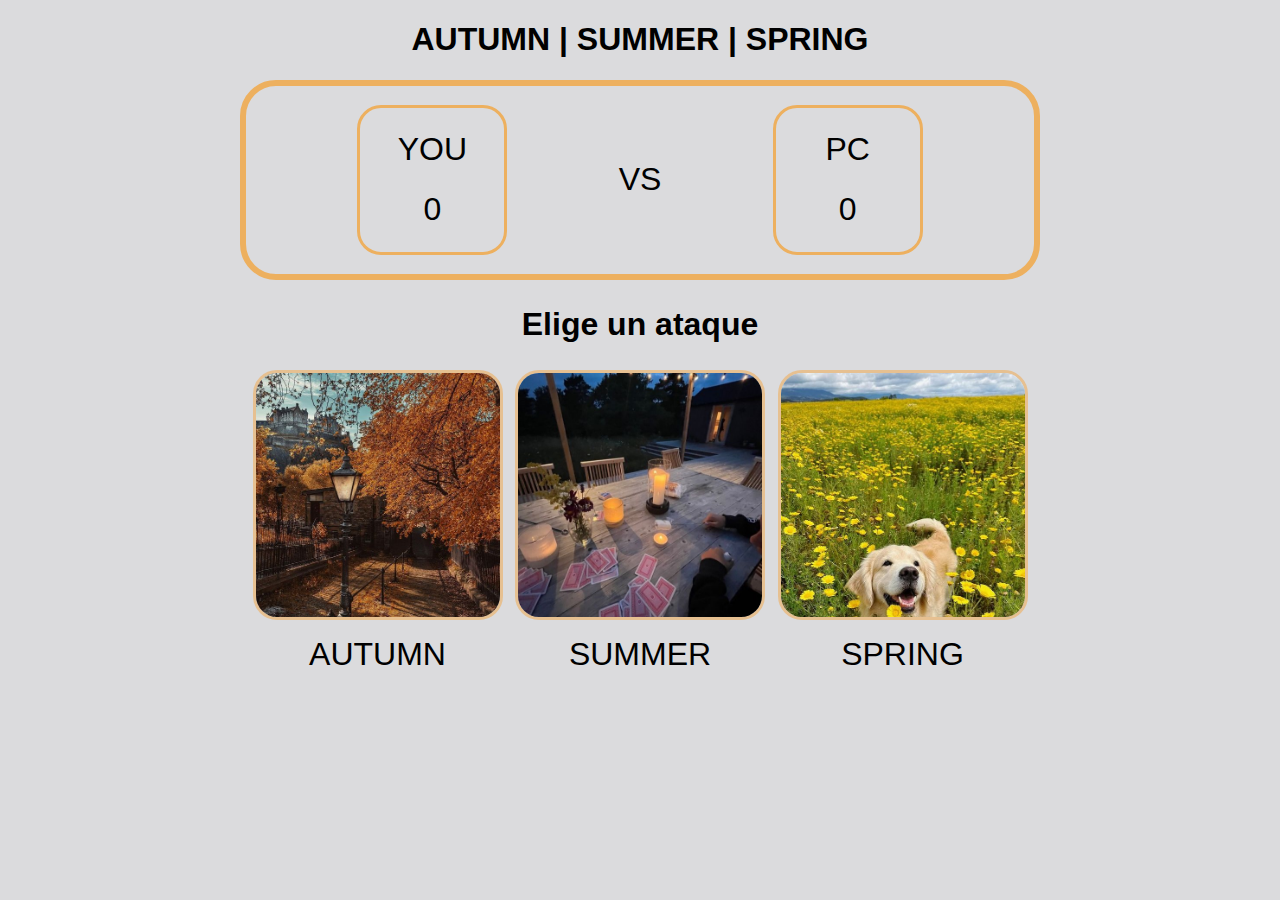
<file: docs/index.html>
<!DOCTYPE html><html lang="en"><head><meta charset="UTF-8"><link rel="icon" type="image/svg+xml" href=""><meta name="viewport" content="width=device-width,initial-scale=1"><title>Autumn | Summer | Spring</title><script type="module" crossorigin src="./assets/index-Cz94wbA2.js"></script><link rel="stylesheet" crossorigin href="./assets/index-8cUqH8BZ.css"></head><body><header class="header"><h1 class="game-title">AUTUMN | SUMMER | SPRING</h1></header><main class="main"><div class="score"><div class="score__container score__container-user" id="score__container-user"><span class="score-title">YOU</span> <span class="number" id="score-user">0</span></div><div class="vs"><span>VS</span></div><div class="score__container score__container-pc" id="score__container-pc"><span class="score-title">PC</span> <span class="number" id="score-pc">0</span></div></div><div class="winner"><span class="winner-text" id="winner-text"></span></div><h2 class="choose">Elige un ataque</h2><div class="seasons"><div id="season-container" class="season-container"><div id="autumn-season" class="season autumn-season"><img src="./assets/oto%C3%B1o1-DKV3z8QX.jpg" alt=""></div><span class="season-text">AUTUMN</span></div><div id="season-container" class="season-container"><div id="summer-season" class="season summer-season"><img src="./assets/verano2-CV2kOk09.jpg" alt=""></div><span class="season-text">SUMMER</span></div><div id="season-container" class="season-container"><div id="spring-season" class="season spring-season"><img src="./assets/spring2-B4OG7PYC.jpg" alt=""></div><span class="season-text">SPRING</span></div></div></main></body></html>
</file>
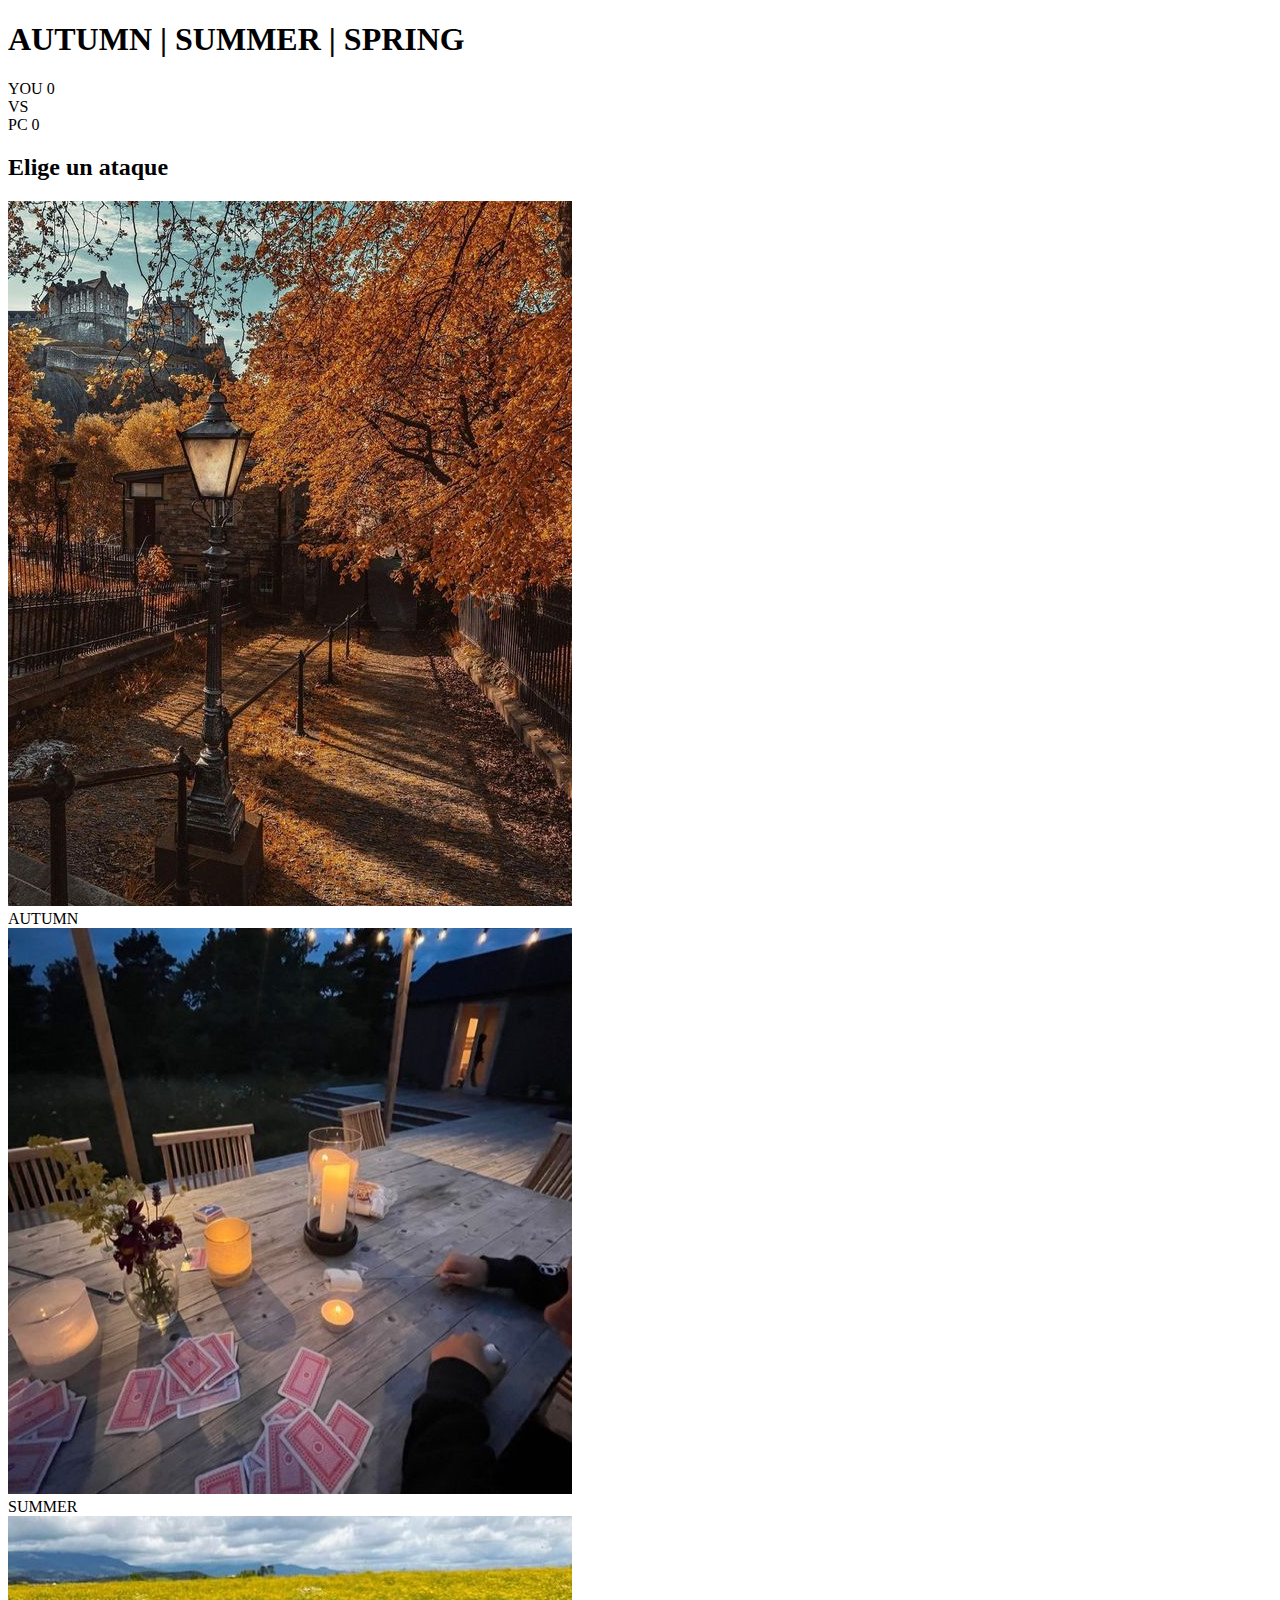
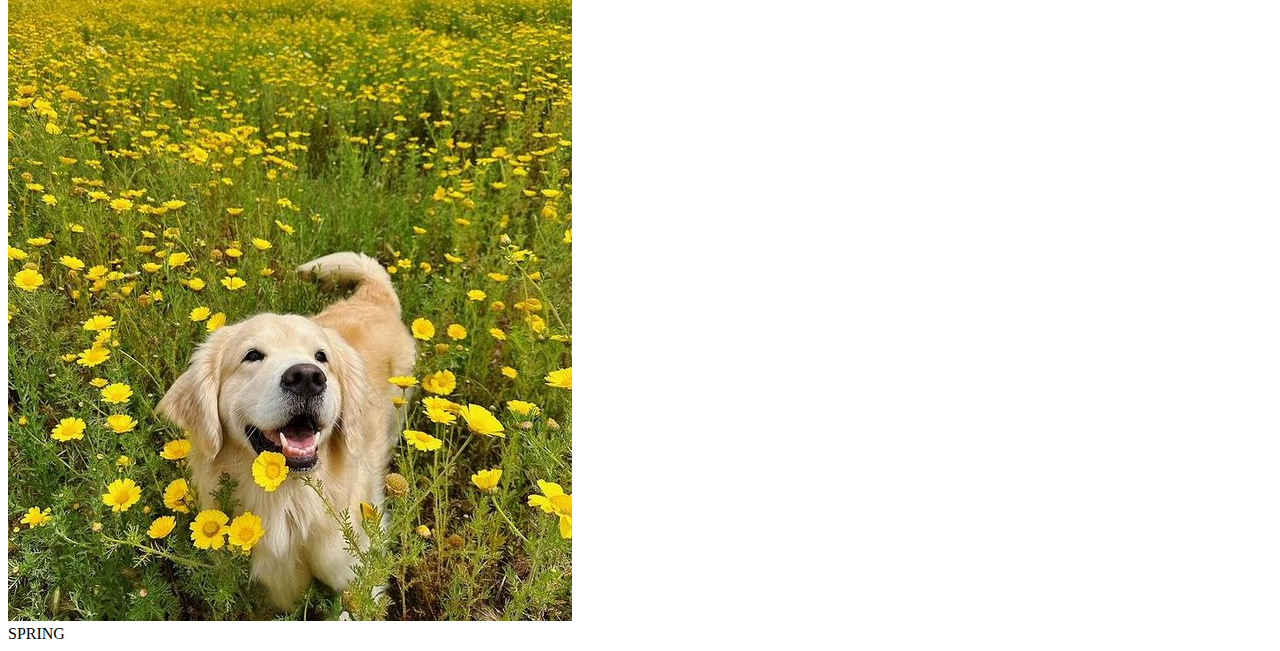
<file: src/index.html>
<!DOCTYPE html>
<html lang="en">
  <head>
    <meta charset="UTF-8" />
    <!-- PON UN FAVICON!!! -->
    <link rel="icon" type="image/svg+xml" href="" />
    <meta name="viewport" content="width=device-width, initial-scale=1.0" />
    <!-- CAMBIA EL TITLE!!! -->
    <title>Autumn | Summer | Spring</title>
  </head>
  <body>
    <header class="header">
    
      <h1 class="game-title">AUTUMN | SUMMER | SPRING </h1>
    </header>
    <main class="main">
      <div class="score">
        <div class="score__container score__container-user" id="score__container-user">
          <span class="score-title">YOU</span>
          <span class="number" id="score-user">0</span>
        </div>
        <div class="vs"> <span>VS</span></div>
        <div class="score__container score__container-pc" id="score__container-pc">
          <span class="score-title">PC</span>
          <span class="number" id="score-pc">0</span>
        </div>
      </div>

      <div class="winner"><span class="winner-text" id="winner-text"> </span></div>
      <h2 class="choose">Elige un ataque</h2>

      <div class="seasons">
        <div id="season-container" class="season-container">
          <div id="autumn-season" class="season autumn-season"> <img src="./assets/images/otoño1.jpg" alt=""></div>
          <span class="season-text">AUTUMN</span>
        </div>
        
        <div id="season-container" class="season-container">
          <div id="summer-season" class="season summer-season"> <img src="./assets/images/verano2.jpg" alt=""></div>
          <span class="season-text">SUMMER</span>
        </div>

        <div id="season-container" class="season-container">
          <div id="spring-season" class="season spring-season"> <img src="./assets/images/spring2.jpg" alt=""></div>
          <span class="season-text">SPRING</span>
        </div>
        
      </div>
    </main>

    <script type="module" src="./js/index.js"></script>
  </body>
</html>
</file>
<file: docs/assets/index-8cUqH8BZ.css>
html{-webkit-text-size-adjust:100%;line-height:1.15}body{margin:0}main{display:block}h1{font-size:2em;margin:.67em 0}hr{-webkit-box-sizing:content-box;box-sizing:content-box;height:0;overflow:visible}pre{font-family:monospace,monospace;font-size:1em}a{background-color:transparent}abbr[title]{border-bottom:none;text-decoration:underline;-webkit-text-decoration:underline dotted;text-decoration:underline dotted}b,strong{font-weight:bolder}code,kbd,samp{font-family:monospace,monospace;font-size:1em}small{font-size:80%}sub,sup{font-size:75%;line-height:0;position:relative;vertical-align:baseline}sub{bottom:-.25em}sup{top:-.5em}img{border-style:none}button,input,optgroup,select,textarea{font-family:inherit;font-size:100%;line-height:1.15;margin:0}button,input{overflow:visible}button,select{text-transform:none}[type=button],[type=reset],[type=submit],button{-moz-appearance:button;appearance:button;-webkit-appearance:button}[type=button]::-moz-focus-inner,[type=reset]::-moz-focus-inner,[type=submit]::-moz-focus-inner,button::-moz-focus-inner{border-style:none;padding:0}[type=button]:-moz-focusring,[type=reset]:-moz-focusring,[type=submit]:-moz-focusring,button:-moz-focusring{outline:1px dotted ButtonText}fieldset{padding:.35em .75em .625em}legend{-webkit-box-sizing:border-box;box-sizing:border-box;color:inherit;display:table;max-width:100%;padding:0;white-space:normal}progress{vertical-align:baseline}textarea{overflow:auto}[type=checkbox],[type=radio]{-webkit-box-sizing:border-box;box-sizing:border-box;padding:0}[type=number]::-webkit-inner-spin-button,[type=number]::-webkit-outer-spin-button{height:auto}[type=search]{-moz-appearance:textfield;appearance:textfield;-webkit-appearance:textfield;outline-offset:-2px}[type=search]::-webkit-search-decoration{-webkit-appearance:none}::-webkit-file-upload-button{-webkit-appearance:button;font:inherit}details{display:block}summary{display:list-item}template{display:none}[hidden]{display:none}*,:after,:before{-webkit-box-sizing:border-box;box-sizing:border-box}img{display:block;max-width:100%}ul{list-style:none;margin-bottom:0;margin-top:0;padding-left:0}a{color:inherit;text-decoration:none}html{scroll-behavior:smooth}body{-webkit-box-orient:vertical;-webkit-box-direction:normal;-webkit-box-pack:center;-ms-flex-pack:center;-webkit-box-align:center;-ms-flex-align:center;align-items:center;background-color:#dbdbdd;display:-webkit-box;display:-ms-flexbox;display:flex;-ms-flex-direction:column;flex-direction:column;font-family:sans-serif;justify-content:center}.score{border:6px solid #edb05f;border-radius:36px;height:200px;width:800px}.score,.score__container{-webkit-box-pack:space-evenly;-ms-flex-pack:space-evenly;-webkit-box-align:center;-ms-flex-align:center;align-items:center;display:-webkit-box;display:-ms-flexbox;display:flex;justify-content:space-evenly}.score__container{-webkit-box-orient:vertical;-webkit-box-direction:normal;border:3px solid #edb05f;border-radius:24px;-ms-flex-direction:column;flex-direction:column;height:150px;width:150px}.season-container,.seasons{-webkit-box-pack:space-evenly;-ms-flex-pack:space-evenly;-webkit-box-align:center;-ms-flex-align:center;align-items:center;display:-webkit-box;display:-ms-flexbox;display:flex;justify-content:space-evenly}.season-container{-webkit-box-orient:vertical;-webkit-box-direction:normal;-ms-flex-direction:column;flex-direction:column;gap:16px}.season{border:3px solid rgba(237,175,95,.608);border-radius:24px;height:250px;overflow:hidden;width:250px}.season:hover{border-color:#edb05f;cursor:pointer;height:230px;-webkit-transition:-webkit-transform 1s;transition:-webkit-transform 1s;transition:transform 1s;transition:transform 1s,-webkit-transform 1s;width:230px}.number,.score-title,.vs{font-size:32px}.choose,.season-text{font-size:32px;text-align:center}
</file>
